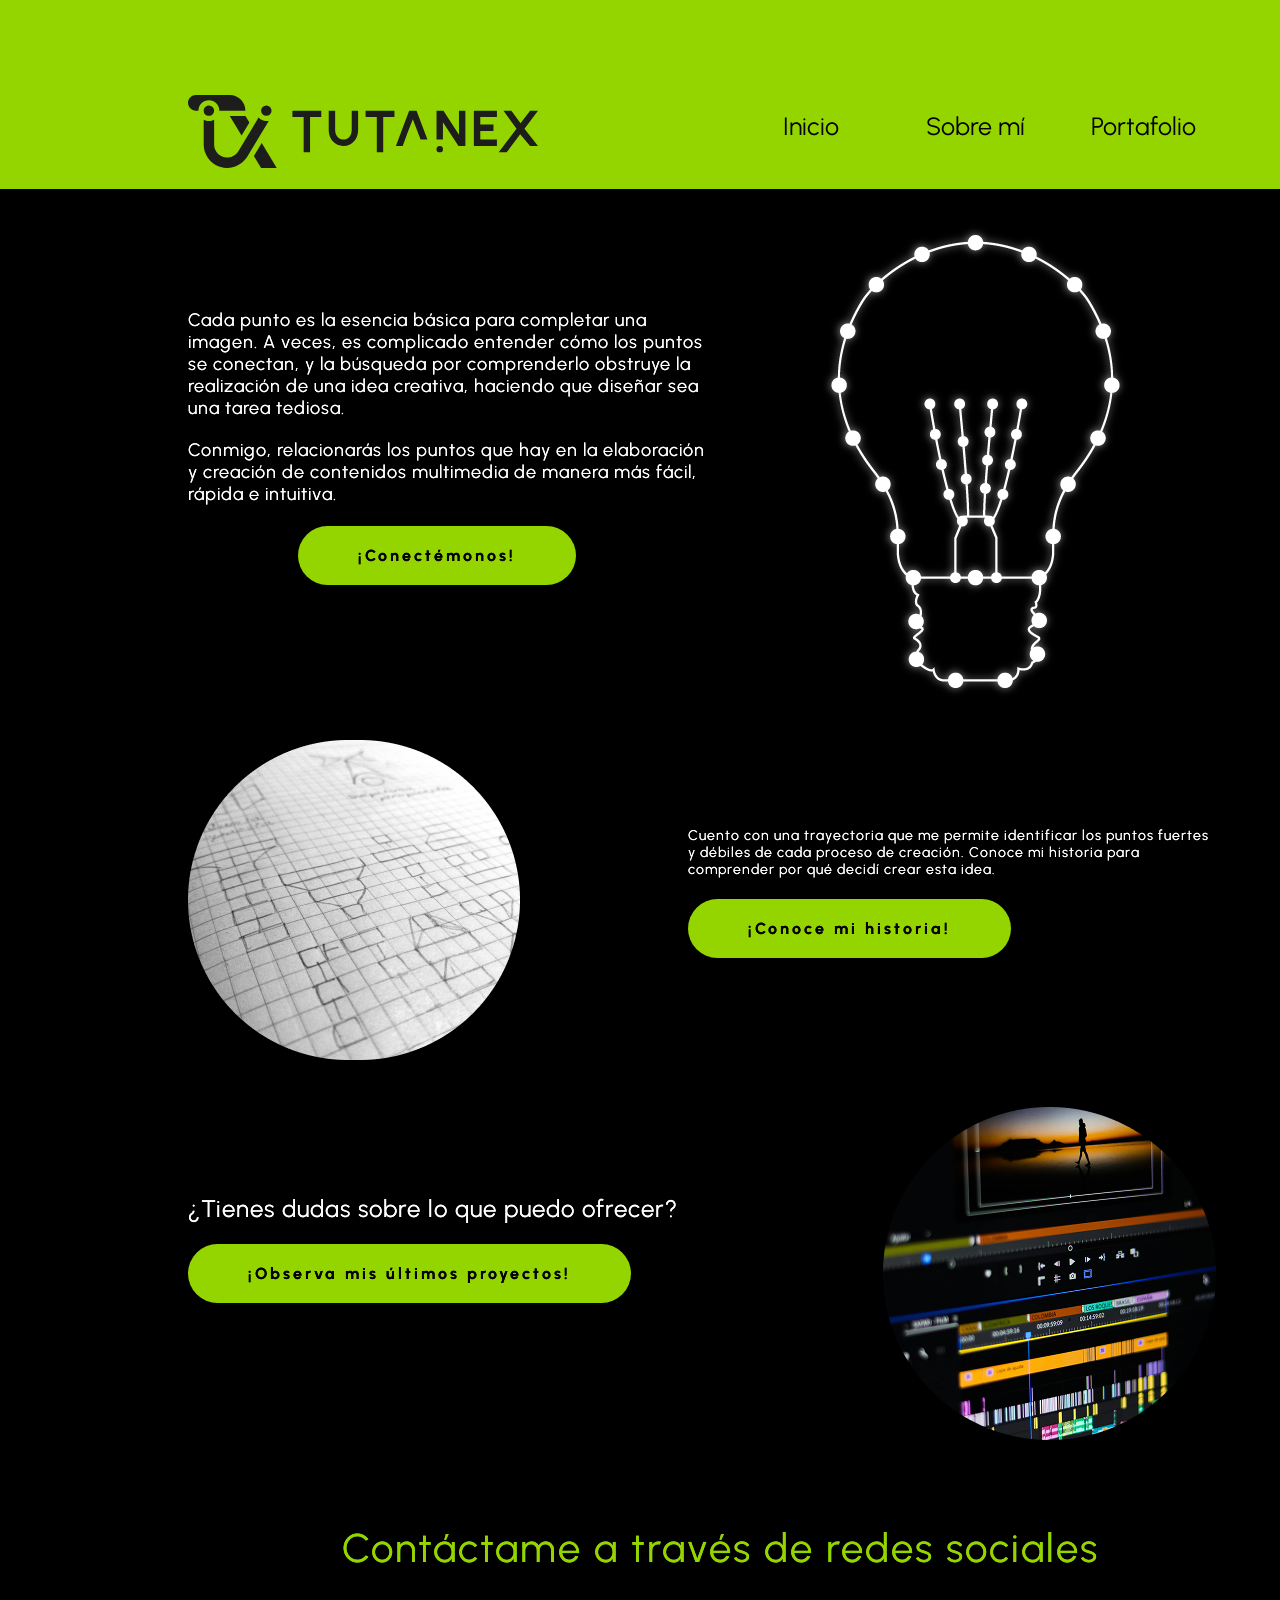
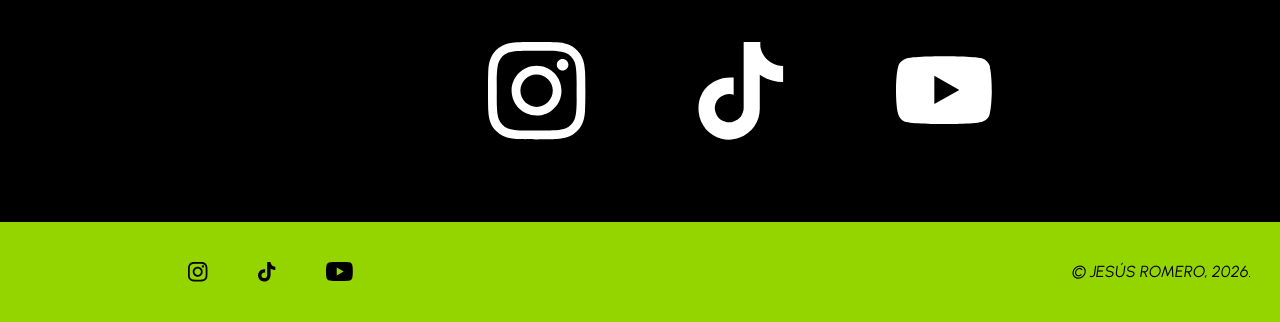
<file: index.html>
<!doctype html>
<html>
<head>
<meta charset="utf-8">
<meta http-equiv="content-language" content="es">
<meta name="viewport" content="width=device-width, initial-scale=1.0">
<meta name="description" content="Dieño multimedia: guías, consejos y proyectos útiles. Contáctame para mejorar tus habilidades o solicitar apoyo.">
<meta name="robots" content="index, follow">
<meta name="author" content="Jesús Romero">
<meta name="keywords" content="Multimedia, comunicación, diseño gráfico, portafolio personal, consejos multimedia, tips multimedia, diseño web, Illustrator, Photoshop">
<title>Tutanex - Inicio</title>
	
<link href="css/hojadeestilos.css" rel="stylesheet" type="text/css">
<link rel="preconnect" href="https://fonts.googleapis.com">
<link rel="preconnect" href="https://fonts.gstatic.com" crossorigin>
<link href="https://fonts.googleapis.com/css2?family=Urbanist:ital,wght@0,100..900;1,100..900&display=swap" rel="stylesheet">
</head>

<body>
<div id="contenedor">
	
	<header>
		<a id="logo" href="index.html"><img width="350" src="img/home/logo.svg" alt=""/></a>
 	</header>
  <nav>
	<ul>
	  <li>
<a id="enlace_inicio" href="index.html">Inicio</a>
		</li>
	  <li>
<a href="sobre_mi.html">Sobre mí</a>
		</li>
		<li>
<a href="portafolio.html">Portafolio</a>
		</li>
    </ul>
	</nav>
	
<main>
	<section id="home_inicial">
		<article class="texto_home" id="txt_home_1">
			<p>Cada punto es la esencia básica para completar una imagen. A veces, es complicado entender cómo los puntos se conectan, y la búsqueda por comprenderlo obstruye la realización de una idea creativa, haciendo que diseñar sea una tarea tediosa.</p>
			
			<p>Conmigo, relacionarás los puntos que hay en la elaboración y creación de contenidos multimedia de manera más fácil, rápida e intuitiva.</p>
			
			<a href="#contacto" class="boton_normal" id="btn_principal">¡Conectémonos!</a>
		</article>
	  <article class="img_principal">
        <video width="525" height="507" poster="img/home/home_1.png" muted="muted" autoplay="autoplay" loop="loop" >
          <source src="video/home/home_1.mp4" type="video/mp4">
        </video>
	  </article>

	</section>
	
	<section>
		<article class="img_principal">
		<img src="img/home/home_2.png" width="332" height="320" alt=""/> </article>
		
		<article class="texto_home" id="txt_home_2">
			<p>Cuento con una trayectoria que me permite identificar los puntos fuertes y débiles de cada proceso de creación. Conoce mi historia para comprender por qué decidí crear esta idea.</p>
			
			<a href="sobre_mi.html" class="boton_normal">¡Conoce mi historia!</a>
		</article>
	</section>
	
	<section>
		<article class="texto_home" id="txt_home_3">
			<p class="hook">¿Tienes dudas sobre lo que puedo ofrecer?</p>
			
			<a href="portafolio.html" class="boton_normal">¡Observa mis últimos proyectos!</a>
		</article>
	  <article class="texto_img" id="img_home_3">
		<img src="img/home/home_3.png" width="333" height="333" alt=""/> </article>

	</section>
	
	<section id="contacto">
		<article id="txt_contacto">Contáctame a través de redes sociales</article>
		<article id="img_contacto">
			<a href="https://www.instagram.com/"><img class="iconos" src="img/redes_sociales/instagram_blanco.svg" width="100" height="100" alt=""/></a>
			<a href="https://www.tiktok.com/"><img class="iconos" src="img/redes_sociales/tiktok_blanco.svg" width="100" height="100" alt=""/></a>
	  		<a href="https://www.youtube.com/"><img class="iconos" src="img/redes_sociales/youtube_blanco.svg" width="100" height="100" alt=""/></a>
		</article>
	</section>
</main>
  <footer>
	<a href="https://www.instagram.com/"><img class="iconos" src="img/redes_sociales/instagram.svg" width="30" height="30" alt=""/></a>
	<a href="https://www.tiktok.com/"><img class="iconos" src="img/redes_sociales/tiktok.svg" width="30" height="30" alt=""/></a>
	  <a href="https://www.youtube.com/"><img class="iconos" src="img/redes_sociales/youtube.svg" width="30" height="30" alt=""/></a>
	  
	  <span>© JESÚS ROMERO, 2026.</span>
	</footer>
</div>
</body>
</html>
</file>
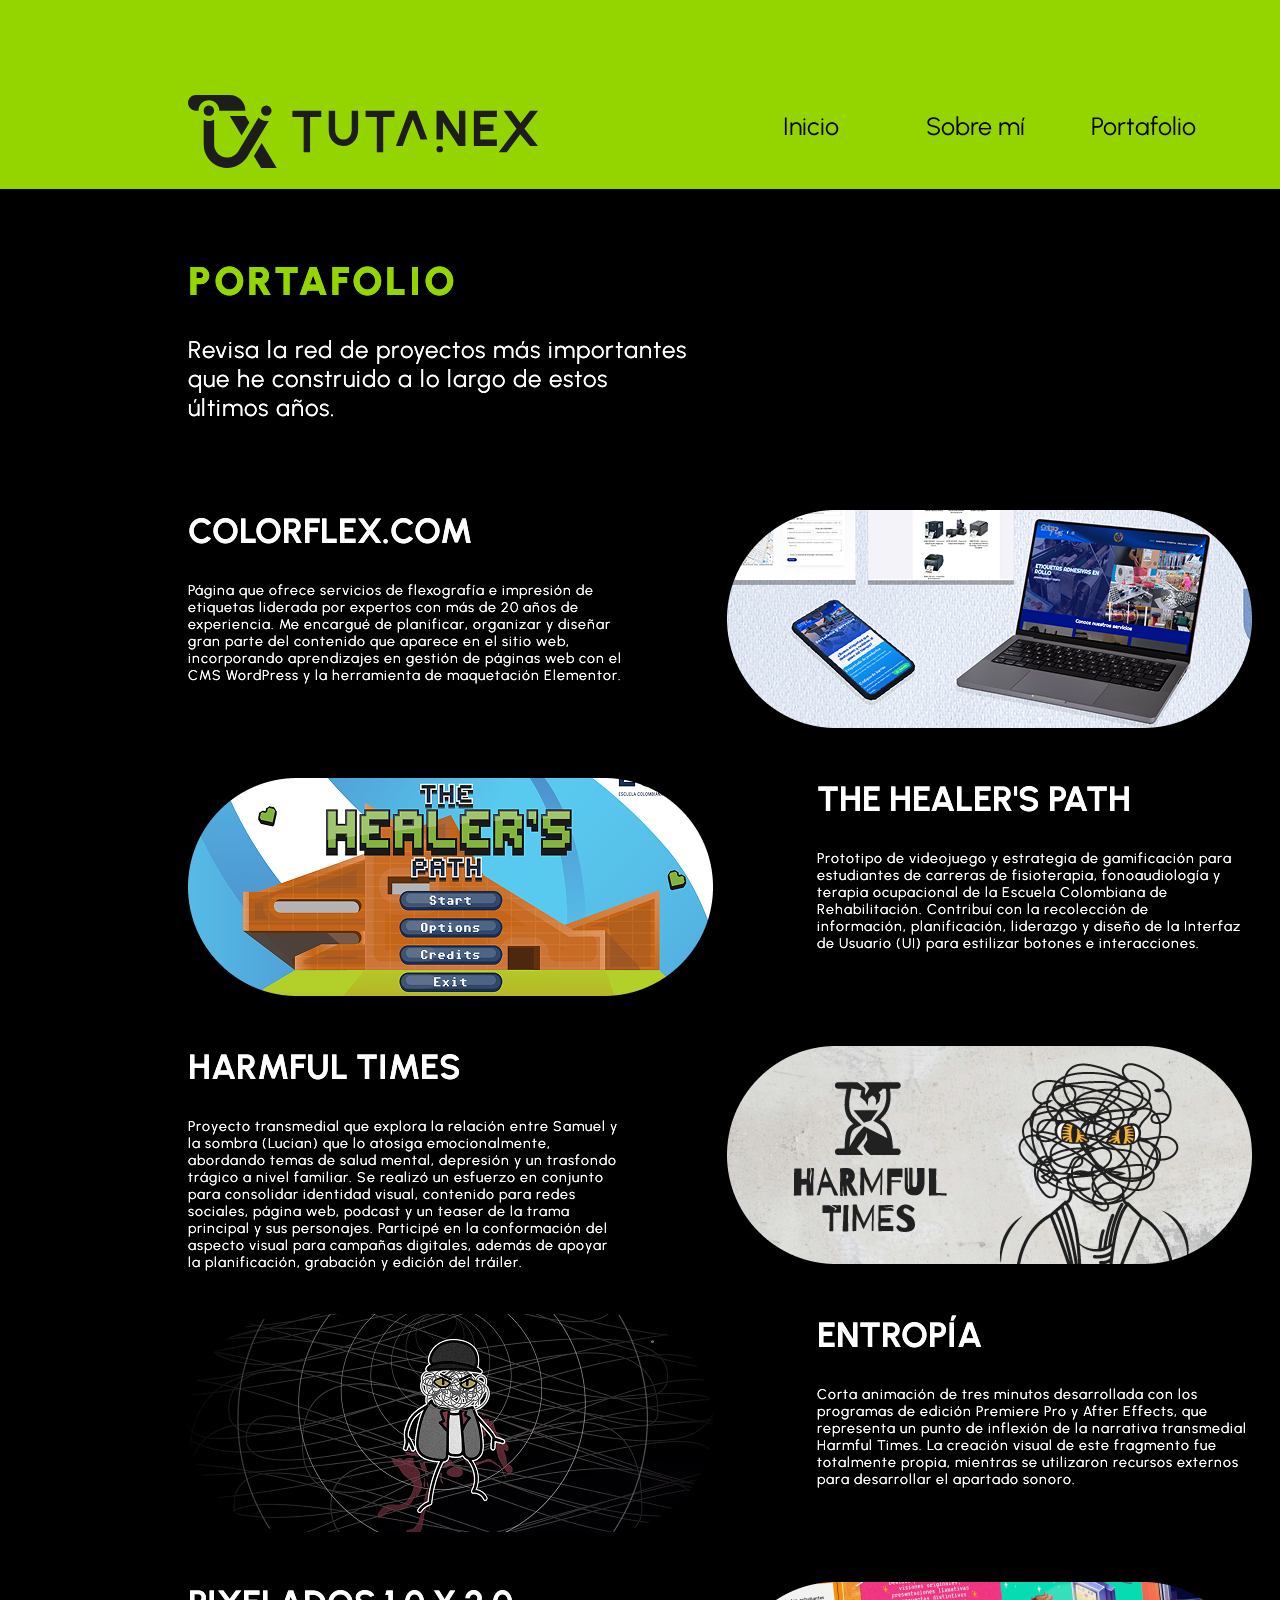
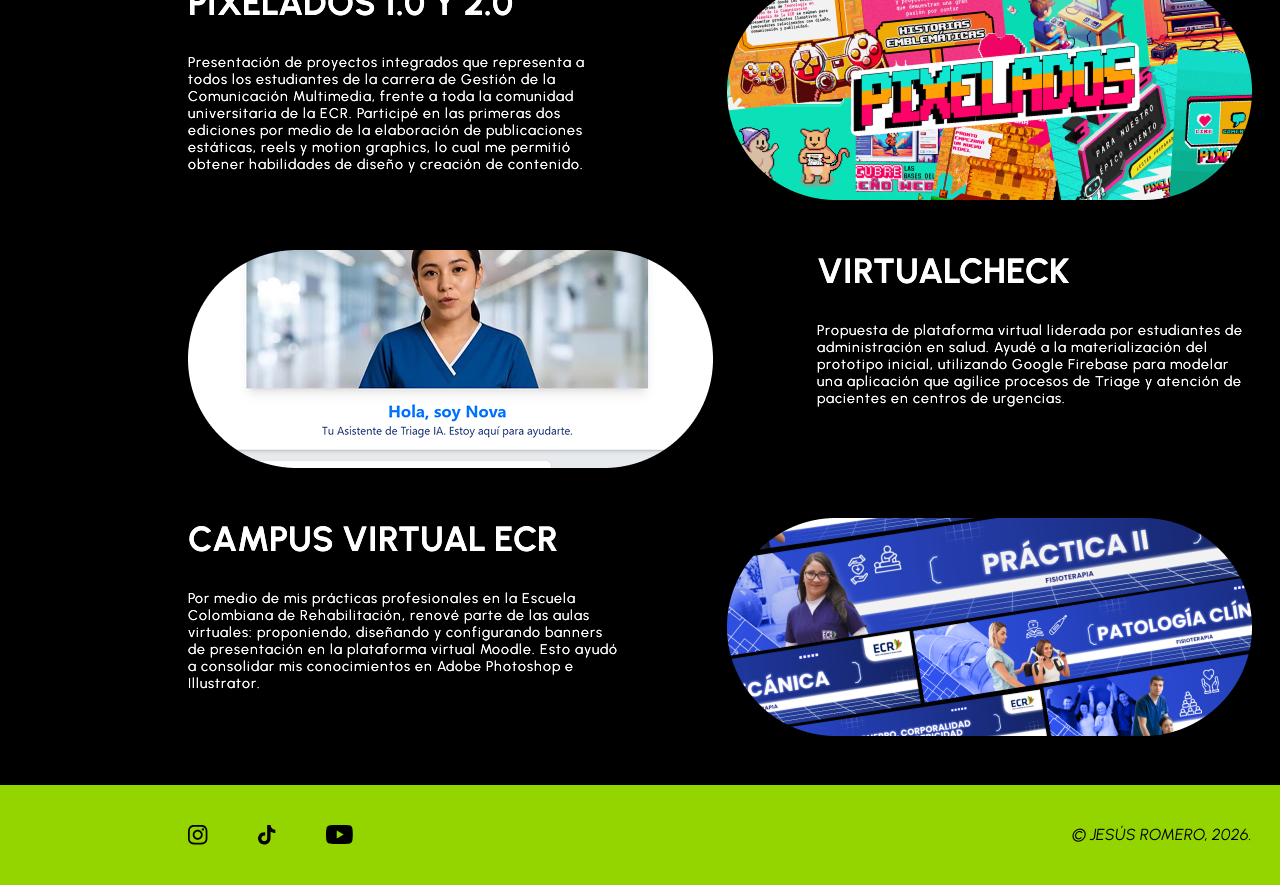
<file: portafolio.html>
<!doctype html>
<html>
<head>
<meta charset="utf-8">
<meta http-equiv="content-language" content="es">
<meta name="viewport" content="width=device-width, initial-scale=1.0">
<meta name="description" content="Dieño multimedia: guías, consejos y proyectos útiles. Contáctame para mejorar tus habilidades o solicitar apoyo.">
<meta name="robots" content="index, follow">
<meta name="author" content="Jesús Romero">
<meta name="keywords" content="Multimedia, comunicación, diseño gráfico, portafolio personal, consejos multimedia, tips multimedia, diseño web, Illustrator, Photoshop">
<title>Tutanex - Portafolio</title>
	
<link href="css/hojadeestilos.css" rel="stylesheet" type="text/css">
<link rel="preconnect" href="https://fonts.googleapis.com">
<link rel="preconnect" href="https://fonts.gstatic.com" crossorigin>
<link href="https://fonts.googleapis.com/css2?family=Gugi&family=Urbanist:ital,wght@0,100..900;1,100..900&display=swap" rel="stylesheet">
</head>

<body>
<div id="contenedor">
	
	<header>
    <a id="logo" href="index.html"><img width="350" src="img/home/logo.svg" alt=""/></a>
	</header>
  <nav>
	<ul>
	  <li>
<a id="enlace_inicio" href="index.html">Inicio</a>
		</li>
		<li>
<a href="sobre_mi.html">Sobre mí</a>
		</li>
		<li>
<a href="portafolio.html">Portafolio</a>
		</li>
    </ul>
	</nav>

	<div id="contenido_portafolio">
		<section id="inicial_portafolio">
			<article>
				<h1>PORTAFOLIO</h1>
				<p class="hook">Revisa la red de proyectos más importantes que he construido a lo largo de estos últimos años.</p>
			</article>
		</section>
		
		<section>
			<article class="portafolio_txt_izquierda">
		    	<h2>COLORFLEX.COM</h2>
				<p>Página que ofrece servicios de flexografía e impresión de etiquetas liderada por expertos con más de 20 años de experiencia. Me encargué de planificar, organizar y diseñar gran parte del contenido que aparece en el sitio web, incorporando aprendizajes en gestión de páginas web con el CMS WordPress y la herramienta de maquetación Elementor.</p>
			</article>
			<article class="portafolio_img">
		    <img src="img/portafolio/portafolio_1.png" width="525" height="218" alt=""/></article>
		</section>
		
		<section class="portafolio_espacio">
			<article class="portafolio_img">
		    <img src="img/portafolio/portafolio_2.png" width="525" height="218" alt=""/></article>
			
			<article class="portafolio_txt_derecha">
		    	<h2>THE HEALER'S PATH</h2>
				<p>Prototipo de videojuego y estrategia de gamificación para estudiantes de carreras de fisioterapia, fonoaudiología y terapia ocupacional de la Escuela Colombiana de Rehabilitación. Contribuí con la recolección de información, planificación, liderazgo y diseño de la Interfaz de Usuario (UI) para estilizar botones e interacciones.</p>
			</article>
		</section>
		
		<section class="portafolio_espacio">
			<article class="portafolio_txt_izquierda">
		    	<h2>HARMFUL TIMES</h2>
				<p>Proyecto transmedial que explora la relación entre Samuel y la
				sombra (Lucian) que lo atosiga emocionalmente,
				abordando temas de salud mental, depresión y un trasfondo trágico a
				nivel familiar. Se realizó un esfuerzo en conjunto para consolidar
				identidad visual, contenido para redes sociales, página web, podcast y
				un teaser de la trama principal y sus personajes. Participé en la
				conformación del aspecto visual para campañas digitales, además de apoyar la planificación, grabación y edición del tráiler. </p>
			</article>
			<article class="portafolio_img">
		    <img src="img/portafolio/portafolio_3.png" width="525" height="218" alt=""/></article>
		</section>
		
		<section class="portafolio_espacio">
			<article class="portafolio_img">
		    <img src="img/portafolio/portafolio_4.png" width="525" height="218" alt=""/></article>
			
			<article class="portafolio_txt_derecha">
		    	<h2>ENTROPÍA</h2>
				<p>Corta animación de tres minutos desarrollada con los programas de edición Premiere Pro y After Effects, que representa un punto de inflexión de la narrativa transmedial Harmful Times. La creación visual de este fragmento fue totalmente propia, mientras se utilizaron recursos externos para desarrollar el apartado sonoro.</p>
			</article>
		</section>
		
		<section class="portafolio_espacio">
			<article class="portafolio_txt_izquierda">
		    	<h2>PIXELADOS 1.0 Y 2.0</h2>
				<p>Presentación de proyectos integrados que representa a todos los estudiantes de la carrera de Gestión de la Comunicación Multimedia, frente a toda la comunidad universitaria de la ECR. Participé en las primeras dos ediciones por medio de la elaboración de publicaciones estáticas, reels y motion graphics, lo cual me permitió obtener habilidades de diseño y creación de contenido.</p>
			</article>
			<article class="portafolio_img">
		    <img src="img/portafolio/portafolio_5.png" width="525" height="218" alt=""/></article>
		</section>
		
		<section class="portafolio_espacio">
			<article class="portafolio_img">
		    <img src="img/portafolio/portafolio_6.png" width="525" height="218" alt=""/></article>
			
			<article class="portafolio_txt_derecha">
		    	<h2>VIRTUALCHECK</h2>
				<p>Propuesta de plataforma virtual liderada por estudiantes de
				administración en salud. Ayudé a la materialización del prototipo
				inicial, utilizando Google Firebase para modelar una aplicación que
				agilice procesos de Triage y atención de pacientes
				en centros de urgencias.</p>
			</article>
		</section>
		
		<section class="portafolio_espacio">
			<article class="portafolio_txt_izquierda">
		    	<h2>CAMPUS VIRTUAL ECR</h2>
				<p>Por medio de mis prácticas profesionales en la Escuela Colombiana de
				Rehabilitación, renové parte de las aulas virtuales: proponiendo,
				diseñando y configurando banners de presentación en la plataforma
				virtual Moodle. Esto ayudó a consolidar mis conocimientos
				en Adobe Photoshop e Illustrator.</p>
			</article>
			<article class="portafolio_img">
		    <img src="img/portafolio/portafolio_7.png" width="525" height="218" alt=""/></article>
		</section>
	</div>
	
<footer>
	<a href="https://www.instagram.com/"><img class="iconos" src="img/redes_sociales/instagram.svg" width="30" height="30" alt=""/></a>
	<a href="https://www.tiktok.com/"><img class="iconos" src="img/redes_sociales/tiktok.svg" width="30" height="30" alt=""/></a>
	  <a href="https://www.youtube.com/"><img class="iconos" src="img/redes_sociales/youtube.svg" width="30" height="30" alt=""/></a>
	  
	  <span>© JESÚS ROMERO, 2026.</span>
	</footer>
</div>
</body>
</html>
</file>
<file: css/hojadeestilos.css>
@charset "utf-8";
* {
    margin: 0;
    padding: 0;
    -webkit-box-sizing: border-box;
    -moz-box-sizing: border-box;
    box-sizing: border-box;
    font-family: "Urbanist", sans-serif;
}
#contenedor {
    width: 1440px;
    margin-right: auto;
    margin-left: auto;
}
#contenedor header {
    width: 728px;
    height: 189px;
    float: left;
    background-position: center center;
    color: #000000;
    line-height: 100px;
    padding-left: 188px;
    -webkit-box-shadow: 0px 0px;
    box-shadow: 0px 0px;
    background-color: #94d500;
    padding-right: 188px;
    padding-top: 95px;
}
#contenedor nav {
    width: 712px;
    height: 189px;
    background-color: #94d500;
    float: left;
    padding-right: 188px;
    padding-top: 100px;
    text-align: center;
}
#contenedor nav ul {
    list-style-type: none;
}
nav ul li {
    float: left;
    width: 165px;
    height: 53px;
    line-height: 10px;
    font-size: 25px;
    padding-top: 21px;
}
ul li a {
    color: #000000;
    text-align: center;
    text-decoration: none;
    padding-top: 15px;
    padding-left: 33px;
    padding-right: 33px;
    padding-bottom: 15px;
}
ul li:hover {
    background-color: #68478c;
    color: #ffffff;
    border-radius: 20px;
}

ul li a:hover{
    color: #FFFFFF;	
}

h1 {
    margin-top: 0px;
    margin-bottom: 30px;
    color: #94d500;
    font-weight: 900;
    letter-spacing: 3px;
    font-size: 40px;
}
h2 {
    color: #FFFFFF;
    font-size: 35px;
    font-weight: 700;
    padding-bottom: 30px;

}


p   {
    font-size: 14px;
    font-weight: normal;
    margin-bottom: 20px;
    color: #FFFFFF;
    letter-spacing: 1px;
}

.resaltado   {
    color: #000000;
    font-size: medium;
    background-color: #FFFFFF;
    border-radius: 20px;
    padding-top: 10px;
    padding-right: 10px;
    padding-bottom: 10px;
    padding-left: 10px;
}
#contenedor header #logo {
    text-decoration: none;
}




#contenedor main {
    background-color: #000000;
    width: 1440px;
    float: left;
    color: #FFFFFF;
    padding-top: 20px;
    height: 1633px;
}
#contenedor footer .iconos {
    width: 0px;
}


#contenedor section {
    width: 1440px;
    float: left;
    background-color: #000000;
    padding-left: 188px;
    padding-right: 188px;
    -webkit-box-sizing: border-box;
    -moz-box-sizing: border-box;
    box-sizing: border-box;
}

#contenedor section article {
    text-shadow: 0px 0px;
    float: left;
}
main section .img_principal {
    width: 500px;
    height: auto;
}
.hook   {
    font-size: 24px;
}


main section .texto_home {
    width: 525px;
    height: 280px;
    float: left;
    margin-top: 87px;
}

#txt_home_1   {
    margin-top: 100px;
}
section #txt_home_1 p {
    font-size: 18px;
}

#img_home_3   {
    width: 520px;
    padding-left: 170px;

}

main section #txt_contacto {
    color: #94d500;
    font-size: 40px;
    text-align: center;
    float: left;
    width: 1064px;
    margin-top: 50px;
    letter-spacing: 2px;
}
article a .iconos {
    margin-left: 100px;
}
article a .iconos:hover  {
    width: 120px;
    height: 120px;
    margin-left: 80px;
    margin-top: -20px;
}
main section #img_contacto {
    margin-left: 200px;
    margin-top: 70px;
}




#contenedor footer {
    width: 1440px;
    height: 100px;
    background-color: #94d500;
    float: left;
}
.boton_normal {
    font-size: 16px;
    text-align: center;
    padding-left: 60px;
    width: 255px;
    background-color: #94d500;
    line-height: 61px;
    height: 61px;
    margin-left: 0px;
    padding-top: 20px;
    padding-bottom: 20px;
    padding-right: 60px;
    color: #000000;
    border-radius: 40px;
    text-decoration: none;
    letter-spacing: 3px;
    font-weight: bold;
}
section #txt_home_1 #btn_principal {
    margin-left: 110px;
}

.boton_normal:hover {
    font-size: 16px;
    text-align: center;
    padding-left: 60px;
    width: 255px;
    background-color: #68478c;
    line-height: 61px;
    height: 61px;
    margin-left: 0px;
    padding-top: 20px;
    padding-bottom: 20px;
    padding-right: 60px;
    color: #FFFFFF;
    border-radius: 40px;
    text-decoration: none;
    letter-spacing: 3px;
    font-weight: bold;
    -webkit-box-shadow: 0px 0px #94d500;
    box-shadow: 0px 0px #94d500;
}
#contenido_sobre_mi  {
    height: 1244px;
    width: 1440px;
    background-color: #000000;
}
#inicial_sobre_mi   {
    padding-top: 68px;
    margin-bottom: 10px;
}
#final_sobre_mi {
    margin-top: 36px;
}

.columna_sobre_mi   {
    width: 269px;
    height: auto;
    margin-top: 40px;

}
#txt_sobre_mi   {
    padding-top: 130px;
}

#img_sobre_mi_2   {
    width: 525px;
    height: 243px;
    float: left;
}
#txt_sobre_mi_2 {
    width: 535px;
    height: 245px;
    padding-left: 105px;
    padding-top: 74px;
}

#txt_sobre_mi_3 {
    color: #97c11d;
    font-size: 21px;
    text-align: center;
    width: 707px;
    -webkit-box-sizing: border-box;
    -moz-box-sizing: border-box;
    box-sizing: border-box;
    float: left;
    margin-top: 70px;
    letter-spacing: 2px;
}

#icono_sobre_mi_1 {
    width: 81px;
    height: 78px;
    margin-top: 40px;
    margin-left: 83px;
    float: left;
}

#icono_sobre_mi_2 {
    margin-top: 80px;
    float: left;
    margin-left: -10px;
}
#contenido_portafolio  {
    height: 2385px;
    width: 1440px;
    background-color: #000000;
}
#inicial_portafolio {
    width: 435px;
    float: none;
}

#contenido_portafolio #inicial_portafolio article {
    width: 500px;
    margin-top: 68px;
    margin-bottom: 68px;
}
.portafolio_espacio   {
    margin-top: 50px;
}

.portafolio_txt_izquierda {
    float: left;
    width: 435px;
    height: 218px;
    text-align: left;
    margin-right: 104px;
}
.portafolio_txt_derecha {
    float: left;
    width: 435px;
    height: 218px;
    margin-left: 104px;
}

.portafolio_img {
    float: left;
    width: 525px;
    height: 218px;
    border-radius: 109px;
}
.portafolio_img:hover {
    float: left;
    width: 525px;
    height: 218px;
    border-radius: 109px;
    -webkit-box-shadow: 0px 0px 40px 0 #94d500;
    box-shadow: 0px 0px 40px 0 #94d500;
}
#contenedor footer {
    padding-left: 188px;
    padding-right: 188px;
    padding-top: 30px;
}

#contenedor footer .iconos {
    margin-right: 50px;
    float: left;
    width: auto;
    padding-top: 10px;
}
#contenedor footer .iconos:hover  {
    float: left;
    height: 40px;
    text-shadow: 0 0px;
}
#contenedor footer span {
    text-align: right;
    float: right;
    line-height: 40px;
    font-style: italic;
    height: 40px;
}
ul li #enlace_inicio {
    padding-left: 55px;
    padding-right: 55px;

}
#home_inicial   {
    margin-top: 0px;
    margin-bottom: 20px;
}
</file>
